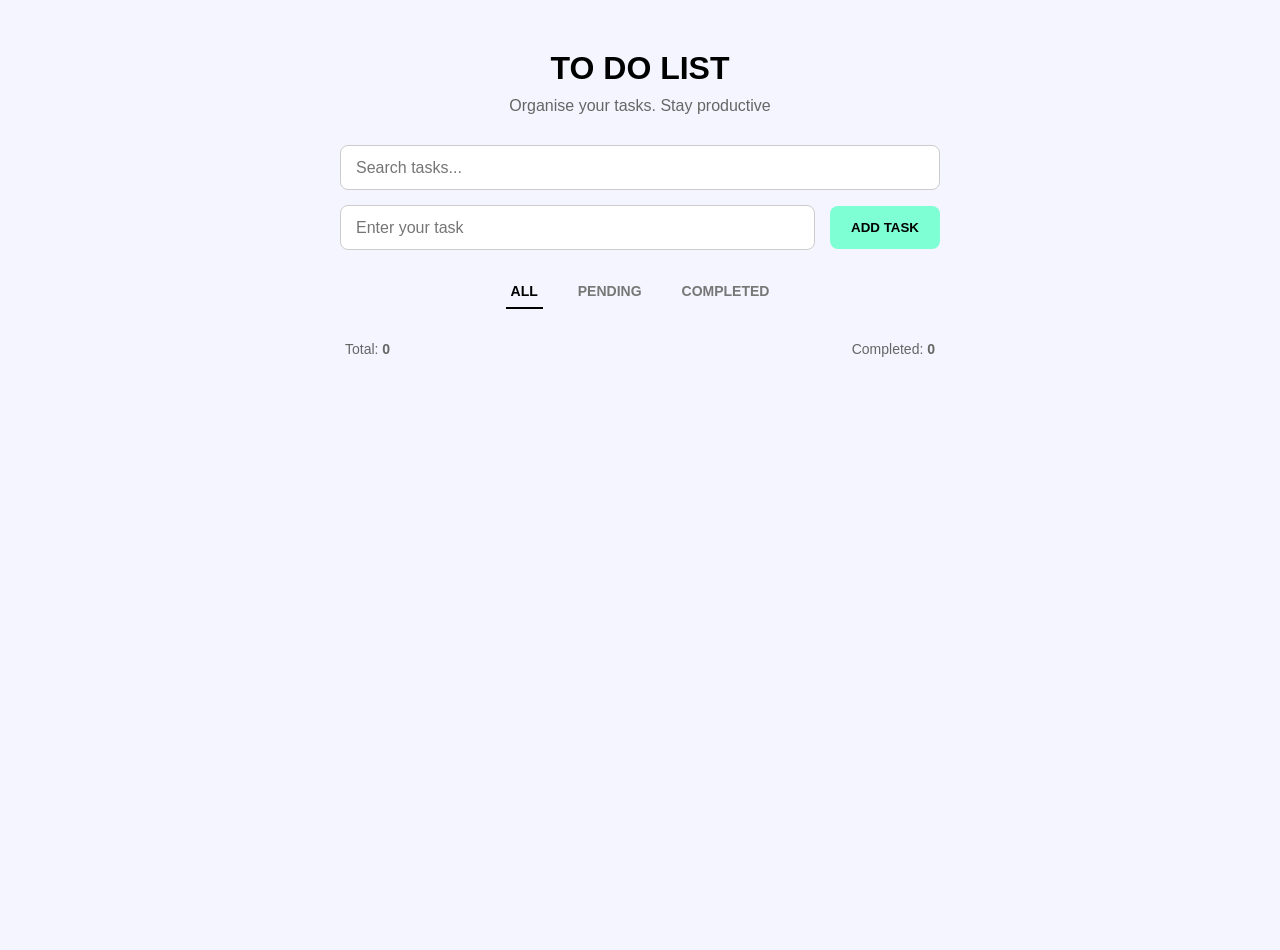
<file: index.html>
<!DOCTYPE html>
<html lang="en">

<head>
    <meta charset="UTF-8">
    <meta name="viewport" content="width=device-width, initial-scale=1.0">
    <title>TO DO LIST</title>
    <link rel="stylesheet" href="style.css">
</head>

<body>

    <div class="app">

        <h1>TO DO LIST</h1>
        <p class="subtitle">Organise your tasks. Stay productive</p>

        <!-- Search -->
        <div class="search-container">
            <input
                type="search"
                id="search-input"
                placeholder="Search tasks..."
            >
        </div>

        <!-- Add Task -->
        <div class="input-container">
            <input
                type="text"
                id="task-input"
                placeholder="Enter your task"
            >

            <button id="add-btn">ADD TASK</button>
        </div>

        <!-- Filters -->
        <div class="filter">
            <p class="active" data-filter="all">ALL</p>
            <p data-filter="pending">PENDING</p>
            <p data-filter="completed">COMPLETED</p>
        </div>

        <!-- Tasks -->
        <div class="task-container"></div>

        <!-- Task Stats -->
        <div class="stats">
            <span>Total: <b id="total-count">0</b></span>
            <span>Completed: <b id="completed-count">0</b></span>
        </div>

    </div>

    <script src="script.js"></script>

</body>

</html>
</file>
<file: style.css>
* {
    margin: 0;
    padding: 0;
    box-sizing: border-box;
}

body {
    background-color: #f5f5ff;
    font-family: Arial, sans-serif;
    min-height: 100vh;
}

/* Main App */

.app {
    width: 600px;
    max-width: 90%;
    margin: 50px auto;
}

/* Heading */

h1 {
    text-align: center;
    margin-bottom: 10px;
}

.subtitle {
    text-align: center;
    color: #666;
    margin-bottom: 30px;
}

/* Search */

.search-container {
    margin-bottom: 15px;
}

#search-input {
    width: 100%;
    height: 45px;
    padding: 10px 15px;
    font-size: 16px;
    border: 1px solid #ccc;
    border-radius: 8px;
    outline: none;
    background-color: white;
}

#search-input:focus {
    border-color: #888;
}

/* Add Task */

.input-container {
    display: flex;
    align-items: center;
    gap: 15px;
}

#task-input {
    flex: 1;
    height: 45px;
    padding: 10px 15px;
    font-size: 16px;
    border: 1px solid #ccc;
    border-radius: 8px;
    outline: none;
}

#task-input:focus {
    border-color: #888;
}

#add-btn {
    width: 110px;
    height: 43px;
    background-color: aquamarine;
    border: none;
    border-radius: 8px;
    cursor: pointer;
    font-weight: bold;
}

#add-btn:hover {
    opacity: 0.8;
}

/* Filters */

.filter {
    display: flex;
    justify-content: center;
    gap: 30px;
    margin-top: 25px;
    margin-bottom: 20px;
}

.filter p {
    padding: 8px 5px;
    cursor: pointer;
    font-size: 14px;
    font-weight: bold;
    color: #777;
}

.filter p.active {
    color: black;
    border-bottom: 2px solid black;
}

/* Task Container */

.task-container {
    width: 100%;
}

/* Task */

.task {
    display: flex;
    align-items: center;
    gap: 12px;
    background-color: white;
    padding: 15px;
    margin-bottom: 10px;
    border-radius: 10px;
    box-shadow: 0 2px 8px rgba(0, 0, 0, 0.05);
}

.task input[type="checkbox"] {
    width: 18px;
    height: 18px;
    cursor: pointer;
}

.task span {
    flex: 1;
    font-size: 16px;
}

/* Completed Task */

.task.completed span {
    text-decoration: line-through;
    opacity: 0.5;
}

/* Delete Button */

.delete-btn {
    width: 35px;
    height: 35px;
    background-color: transparent;
    border: none;
    cursor: pointer;
    font-size: 18px;
}

.delete-btn:hover {
    transform: scale(1.1);
}

/* Stats */

.stats {
    display: flex;
    justify-content: space-between;
    margin-top: 20px;
    padding: 12px 5px;
    color: #666;
    font-size: 14px;
}

/* Mobile */

@media (max-width: 600px) {

    .app {
        width: 95%;
        margin-top: 30px;
    }

    .input-container {
        flex-direction: column;
    }

    #task-input,
    #add-btn {
        width: 100%;
    }

    .filter {
        gap: 15px;
    }
}
</file>
